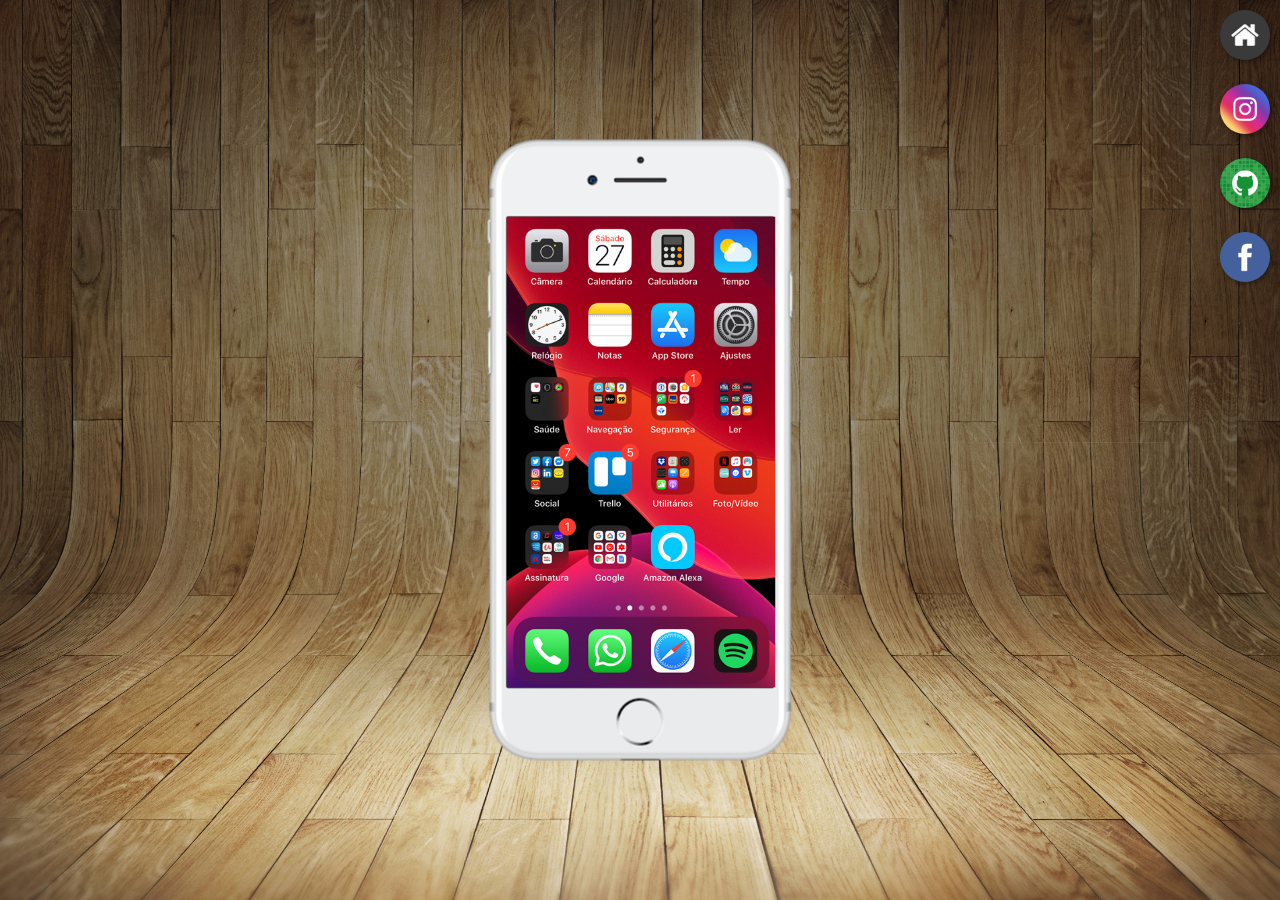
<file: index.html>
<!DOCTYPE html>
<html lang="pt-BR">
<head>
    <meta charset="UTF-8">
    <meta name="viewport" content="width=device-width, initial-scale=1.0">
    <link rel="shortcut icon" href="favicon.ico" type="image/x-icon">
    <link rel="stylesheet" href="/styles/style.css">
    <title>Projeto Redes Sociais</title>
</head>
<body>
    <main>
        <section id="phone">
            <iframe src="home.html" frameborder="0" name="tela" id="tela">

            </iframe>
        </section>
        <section id="social-media">
            <a href=""><img src="/imagens/logo-home.jpg" alt=""></a><br>
            <a href=""><img src="/imagens/logo-instagram.jpg" alt=""></a><br>
            <a href=""><img src="/imagens/logo-github.jpg" alt=""></a><br>
            <a href=""><img src="/imagens/logo-facebook.jpg" alt=""></a>
        </section>
    </main>
</body>
</html>
</file>
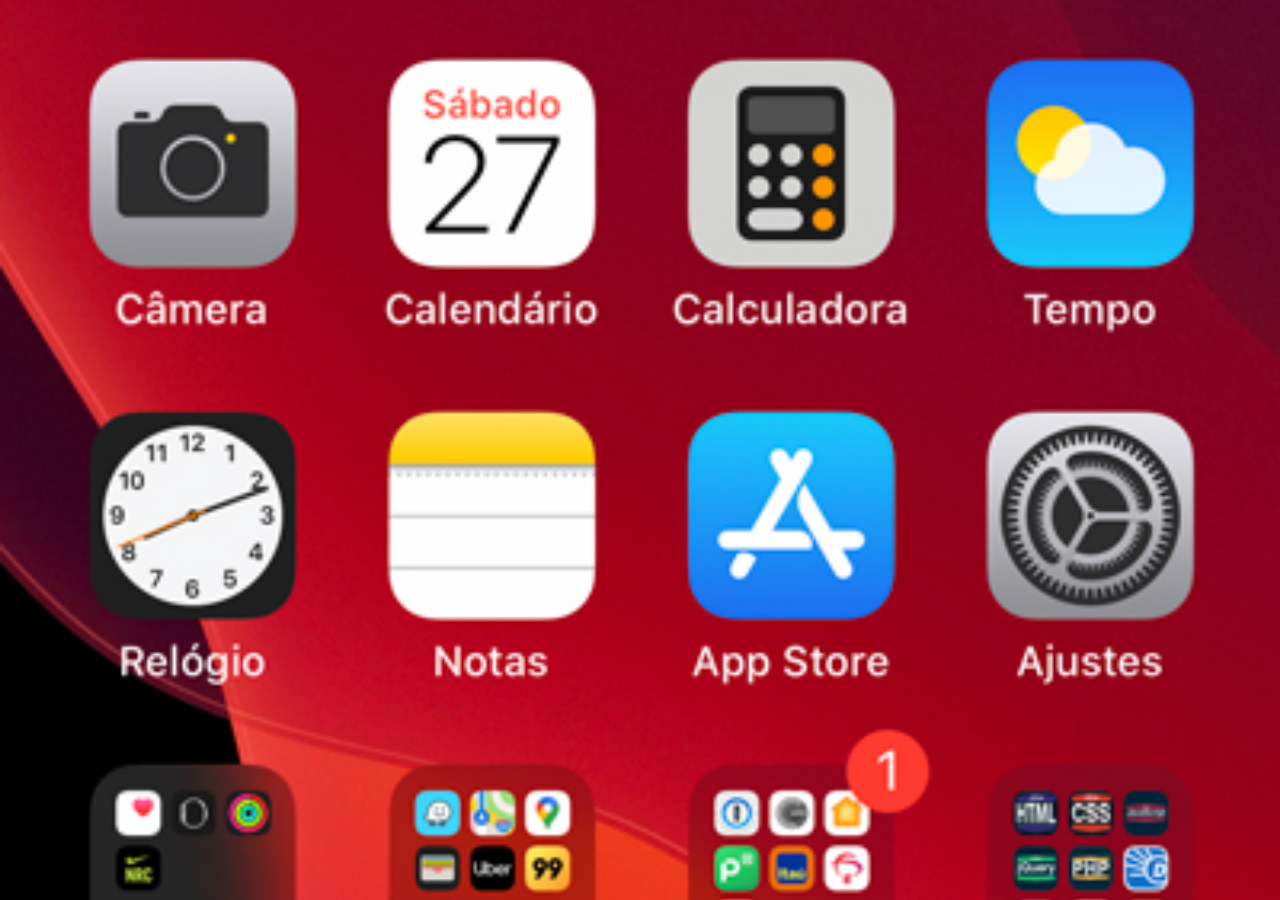
<file: home.html>
<!DOCTYPE html>
<html lang="pt-BR">
<head>
    <meta charset="UTF-8">
    <meta name="viewport" content="width=device-width, initial-scale=1.0">
    <title>Home</title>
</head>
<style>
    * {
        margin: 0;
        padding: 0;
        box-sizing: border-box;
    }

    body {
        width: 100vw;
        height: 100vh;
        background: url('imagens/tela-home.jpg') no-repeat top center;
        background-size: cover;
    }
</style>
<body>
    
</body>
</html>
</file>
<file: styles/style.css>
* {
    margin: 0;
    padding: 0;
    box-sizing: border-box;
    font-family: Arial, Helvetica, sans-serif;
}

html, body {
    height: 100vh;
    width: 100vw;
}

body {
    background: url('../imagens/fundo-madeira.jpg') no-repeat top center;
    background-size: cover;
    background-attachment: fixed;
}

main {
    position: relative;
    height: 100vh;
    width: 100vw;

}

section#phone {
    position: absolute;
    top: 50%;
    left: 50%;
    transform: translate(-50%, -50%);
    background: url("../imagens/frame-iphone.png") no-repeat;
    height: 627px;
    width: 311px;
}

iframe#tela {
    position: relative;
    top: 80px;
    left: 22px;
    width: 269px;
    height: 471px;
}

section#social-media {
    text-align: right;
}

section#social-media img {
    width: 50px;
    margin: 10px;
    border-radius: 50%;
    box-shadow: 2px 2px 5px rgba(0, 0, 0, 0.400);
}

section#social-media img:hover {
    border: 2px solid rgba(255, 255, 255, 0.637);
    transform: translate(-3px, -3px);
    box-shadow: 5px 5px 10px rgba(0, 0, 0, 0.623);
    transition: transform .1s border: .1s;
}
</file>
